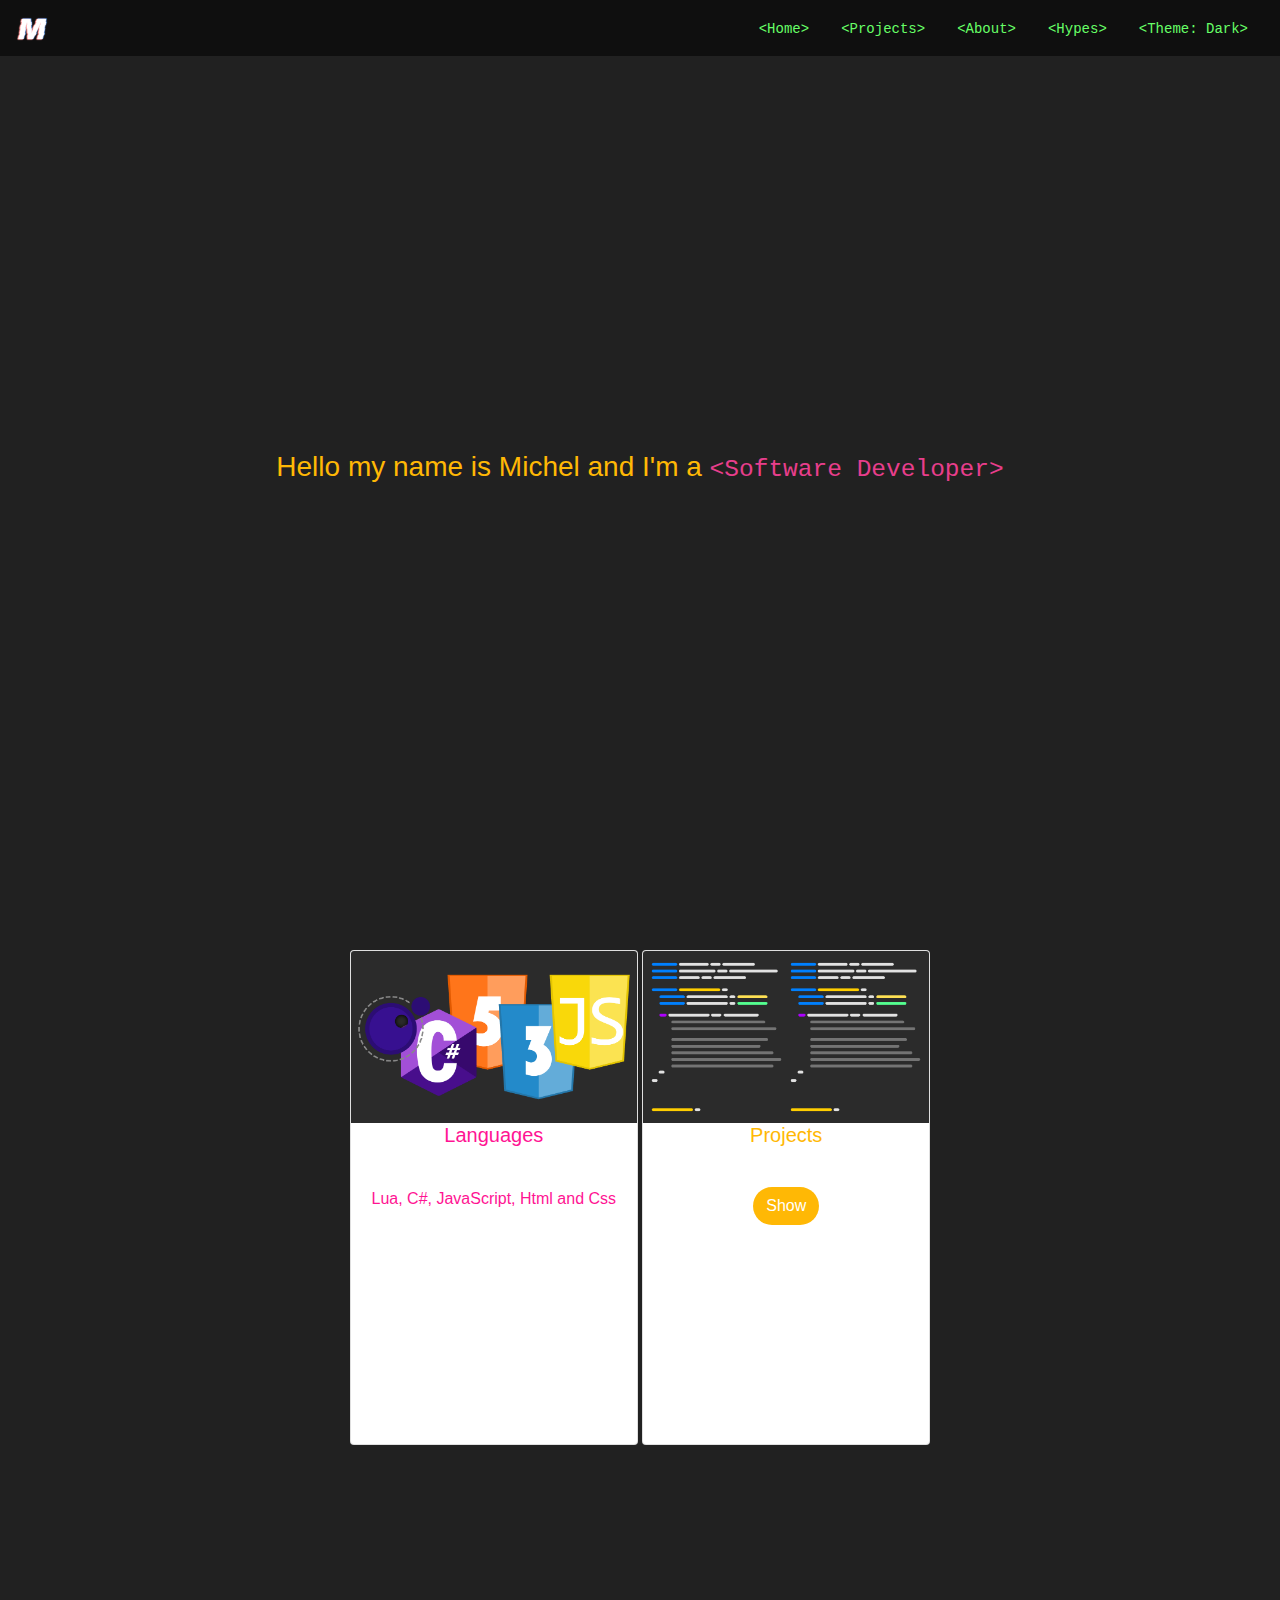
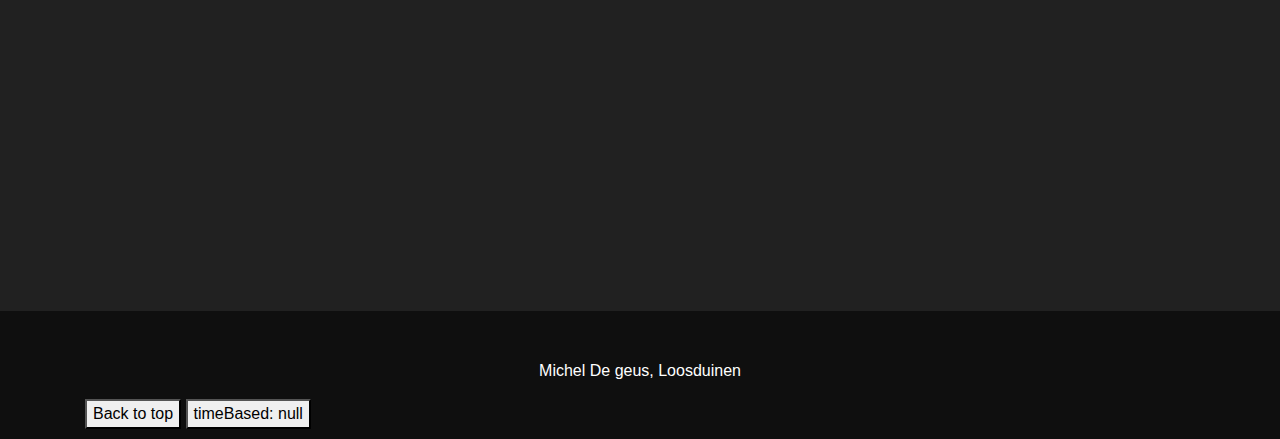
<file: index.html>
<!doctype html>
<html lang="en" style="height: 100%; scroll-behavior: smooth;" class="AllwaysShow">

<head>
    <!-- Required meta tags -->
    <meta charset="utf-8">
    <meta name="viewport" content="width=device-width, initial-scale=1, shrink-to-fit=no">

    <!-- Bootstrap CSS -->
    <link rel="stylesheet" href="https://stackpath.bootstrapcdn.com/bootstrap/4.3.1/css/bootstrap.min.css"
        integrity="sha384-ggOyR0iXCbMQv3Xipma34MD+dH/1fQ784/j6cY/iJTQUOhcWr7x9JvoRxT2MZw1T" crossorigin="anonymous">
    <link rel="stylesheet" href="css/main.css">
    <link rel="stylesheet" href="css/theme.css">
    <link rel="stylesheet" href="css/home.css">
    <title>Mdegeus</title>
</head>

<body style="height: 100%;">

    <nav class="navbar navbar-default fixed-top">
        <ul class="nav">
            <li class="nav-item">
                <a class="HomeButton" href="index.html"><img src="images/Site_Icon.svg" style="height: 100%;"></a>
            </li>
        </ul>
        <ul class="nav">
            <li class="nav-item text-right">
                <a class="nav-link" href="index.html"><code>&ltHome&gt</code></a>
            </li>
            <li class="nav-item text-right">
                <a class="nav-link" href="projects.html"><code>&ltProjects&gt</code></a>
            </li>
            <li class="nav-item text-right">
                <a class="nav-link" href="about.html"><code>&ltAbout&gt</code></a>
            </li>
            <li class="nav-item text-right">
                <a class="nav-link" href="/hypes"><code>&ltHypes&gt</code></a>
            </li>
            <li class="nav-item text-right">
                <a class="nav-link" href="#"><code class="theme-switcher">&ltTheme: Dark&gt</code></a>
            </li>
        </ul>
    </nav>

    <section style="margin: 50vh 5em 50vh 5em;">
        <h3 class="text-center color1">Hello my name is Michel and I'm a <code>&ltSoftware Developer&gt</code></h3>
    </section>
    <section class="text-center" style="margin: 50vh 0 50vh 0;">
        <div class="card d-inline-flex" style="width: 18rem; height: 55vh; margin: 1em 0em;">
            <img class="card-img-top" src="images/Laguages_CardImage.png" style="width: 100%;">
            <div class="card-title">
                <h5 class="color2">Languages</h5>
            </div>
            <div class="card-body">
                <p class="text-center color2">Lua, C#, JavaScript, Html and Css</p>
            </div>
        </div>
        <div class="card d-inline-flex" style="width: 18rem; height: 55vh; margin: 1em 0em;">
            <img class="card-img-top" src="images/Projects_CardImage.png" style="width: 100%;">
            <div class="card-title">
                <h5 class="color1">Projects</h5>
            </div>
            <div class="card-body">
                <button class="btn project-btn" style="border-radius: 22px; color: white;">Show</button>
            </div>
        </div>
    </section>

    <footer class="footer">
        <div class="container" style="height: 8em;">
            <p class="text-center" style="color: white; padding-top: 3em;">Michel De geus, Loosduinen</p>
            <button class="button btn-back-top text-center" style="color: black;">Back to top</button>
            <button class="button btn-timeBased text-center" style="color: black;">timeBased: false</button>
        </div>
    </footer>

    <script src="https://code.jquery.com/jquery-3.3.1.slim.min.js"
        integrity="sha384-q8i/X+965DzO0rT7abK41JStQIAqVgRVzpbzo5smXKp4YfRvH+8abtTE1Pi6jizo"
        crossorigin="anonymous"></script>
    <script src="https://cdnjs.cloudflare.com/ajax/libs/popper.js/1.14.7/umd/popper.min.js"
        integrity="sha384-UO2eT0CpHqdSJQ6hJty5KVphtPhzWj9WO1clHTMGa3JDZwrnQq4sF86dIHNDz0W1"
        crossorigin="anonymous"></script>
    <script src="https://stackpath.bootstrapcdn.com/bootstrap/4.3.1/js/bootstrap.min.js"
        integrity="sha384-JjSmVgyd0p3pXB1rRibZUAYoIIy6OrQ6VrjIEaFf/nJGzIxFDsf4x0xIM+B07jRM"
        crossorigin="anonymous"></script>
    <script src="js/main.js" type="module"></script>
    <script src="js/home.js"></script>
</body>

</html>
</file>
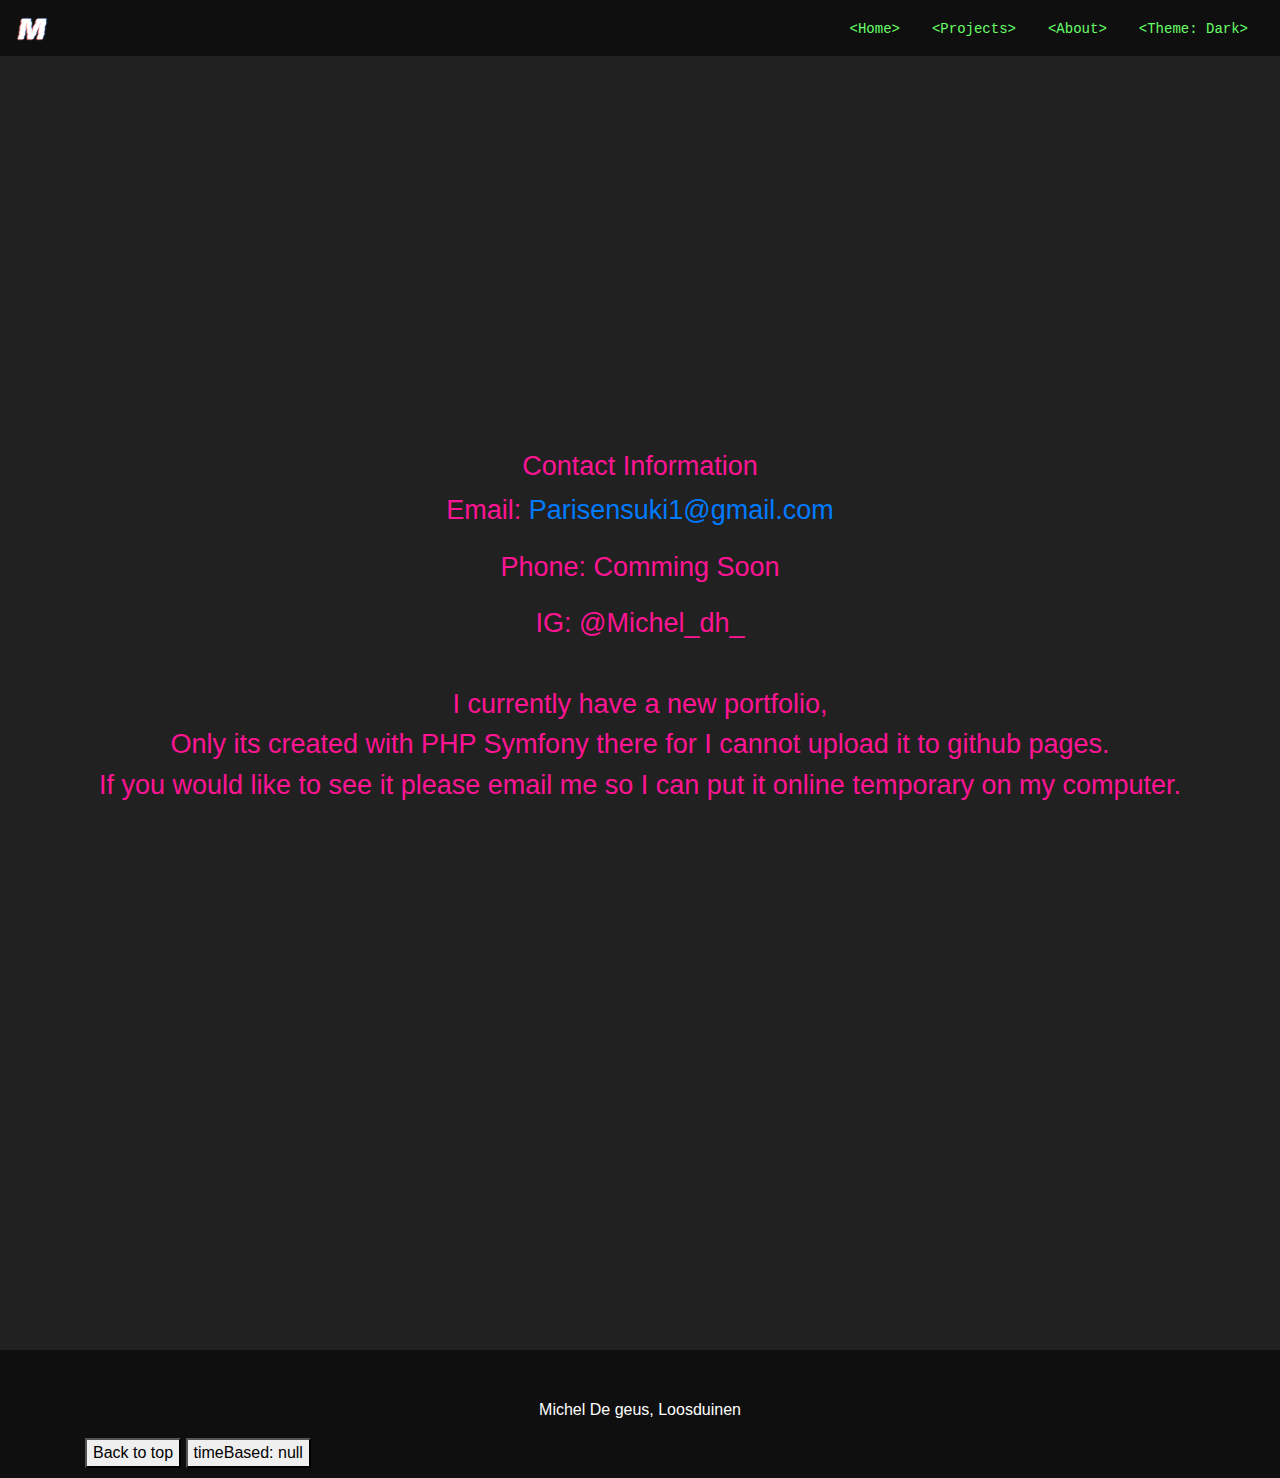
<file: about.html>
<!doctype html>
<html lang="en" style="height: 100%; scroll-behavior: smooth;">

<head>
    <!-- Required meta tags -->
    <meta charset="utf-8">
    <meta name="viewport" content="width=device-width, initial-scale=1, shrink-to-fit=no">

    <!-- Bootstrap CSS -->
    <link rel="stylesheet" href="https://stackpath.bootstrapcdn.com/bootstrap/4.3.1/css/bootstrap.min.css"
        integrity="sha384-ggOyR0iXCbMQv3Xipma34MD+dH/1fQ784/j6cY/iJTQUOhcWr7x9JvoRxT2MZw1T" crossorigin="anonymous">
    <link rel="stylesheet" href="css/main.css">
    <link rel="stylesheet" href="css/about.css">
    <link rel="stylesheet" href="css/theme.css">

    <title>Mdegeus</title>
</head>

<body>

    <nav class="navbar navbar-default fixed-top">
        <ul class="nav">
            <li class="nav-item">
                <a class="HomeButton" href="index.html"><img src="images/Site_Icon.svg" style="height: 100%;"></a>
            </li>
        </ul>
        <ul class="nav">
            <li class="nav-item text-right">
                <a class="nav-link" href="index.html"><code>&ltHome&gt</code></a>
            </li>
            <li class="nav-item text-right">
                <a class="nav-link" href="projects.html"><code>&ltProjects&gt</code></a>
            </li>
            <li class="nav-item text-right">
                <a class="nav-link" href="about.html"><code>&ltAbout&gt</code></a>
            </li>
            <li class="nav-item text-right">
                <a class="nav-link" href="#"><code class="theme-switcher">&ltTheme: Dark&gt</code></a>
            </li>
        </ul>
    </nav>

    <section class="ContactSection">
        <div class="center-div-contacts">
            <h3>Contact Information</h3>
            <p>Email: <a href="mailto:parisensuki1@gmail.com">Parisensuki1@gmail.com</a></p>
            <p>Phone: Comming Soon</p>
            <p>IG: @Michel_dh_</p>
            <br>
            <p> 
                I currently have a new portfolio, <br>
                Only its created with PHP Symfony there for I cannot upload it to github pages. <br>
                If you would like to see it please email me so I can put it online temporary on my computer.
            </p>
        </div>
    </section>

    <footer class="footer">
        <div class="container" style="height: 8em;">
            <p class="text-center" style="padding-top: 3em;">Michel De geus, Loosduinen</p>
            <button class="button btn-back-top text-center">Back to top</button>
            <button class="button btn-timeBased text-center" style="color: black;">timeBased: false</button>
        </div>
    </footer>

    <script src="https://code.jquery.com/jquery-3.3.1.slim.min.js"
        integrity="sha384-q8i/X+965DzO0rT7abK41JStQIAqVgRVzpbzo5smXKp4YfRvH+8abtTE1Pi6jizo"
        crossorigin="anonymous"></script>
    <script src="https://cdnjs.cloudflare.com/ajax/libs/popper.js/1.14.7/umd/popper.min.js"
        integrity="sha384-UO2eT0CpHqdSJQ6hJty5KVphtPhzWj9WO1clHTMGa3JDZwrnQq4sF86dIHNDz0W1"
        crossorigin="anonymous"></script>
    <script src="https://stackpath.bootstrapcdn.com/bootstrap/4.3.1/js/bootstrap.min.js"
        integrity="sha384-JjSmVgyd0p3pXB1rRibZUAYoIIy6OrQ6VrjIEaFf/nJGzIxFDsf4x0xIM+B07jRM"
        crossorigin="anonymous"></script>
    <script src="js/main.js" type="module"></script>
</body>

</html>
</file>
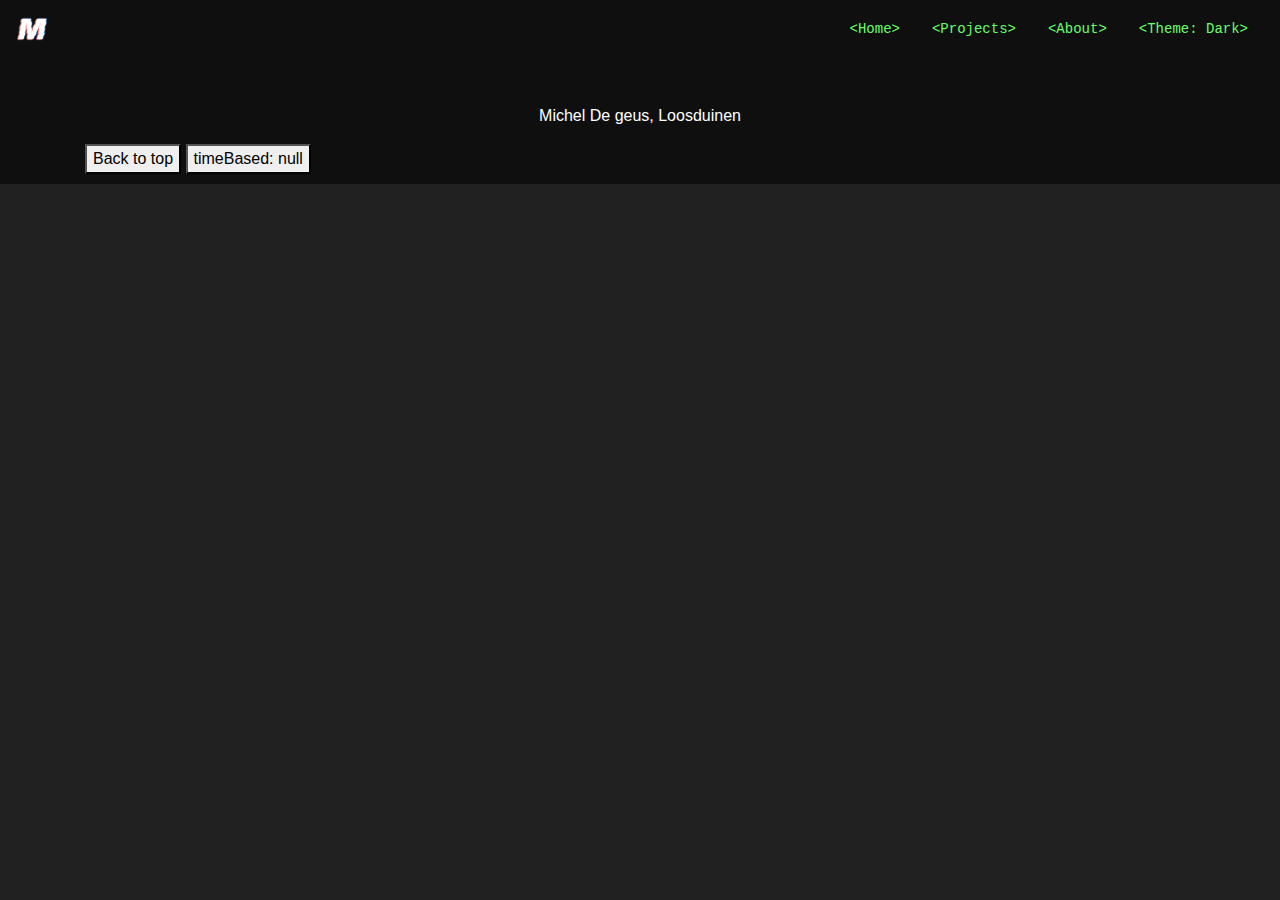
<file: professionProfile.html>
<!doctype html>
<html lang="en" style="height: 100%; scroll-behavior: smooth;" class="AllwaysShow">

<head>
    <!-- Required meta tags -->
    <meta charset="utf-8">
    <meta name="viewport" content="width=device-width, initial-scale=1, shrink-to-fit=no">

    <!-- Bootstrap CSS -->
    <link rel="stylesheet" href="https://stackpath.bootstrapcdn.com/bootstrap/4.3.1/css/bootstrap.min.css" integrity="sha384-ggOyR0iXCbMQv3Xipma34MD+dH/1fQ784/j6cY/iJTQUOhcWr7x9JvoRxT2MZw1T" crossorigin="anonymous">
    <link rel="stylesheet" href="css/main.css">
    <link rel="stylesheet" href="css/theme.css">
    <link rel="stylesheet" href="css/professionProfile.css">
    <title>Mdegeus</title>
</head>

<body style="height: 100%;">

    <nav class="navbar navbar-default fixed-top">
        <ul class="nav">
            <li class="nav-item">
                <a class="HomeButton" href="index.html"><img src="images/Site_Icon.svg" style="height: 100%;"></a>
            </li>
        </ul>
        <ul class="nav">
            <li class="nav-item text-right">
                <a class="nav-link" href="index.html"><code>&ltHome&gt</code></a>
            </li>
            <li class="nav-item text-right">
                <a class="nav-link" href="projects.html"><code>&ltProjects&gt</code></a>
            </li>
            <li class="nav-item text-right">
                <a class="nav-link" href="about.html"><code>&ltAbout&gt</code></a>
            </li>
            <li class="nav-item text-right">
                <a class="nav-link" href="#"><code class="theme-switcher">&ltTheme: Dark&gt</code></a>
            </li>
        </ul>
    </nav>

    <section class="comingSoon">
        <h1 class="color1">Comming Soon.....</h1>
    </section>

    <footer class="footer">
        <div class="container" style="height: 8em;">
            <p class="text-center" style="color: white; padding-top: 3em;">Michel De geus, Loosduinen</p>
            <button class="button btn-back-top text-center" style="color: black;">Back to top</button>
            <button class="button btn-timeBased text-center" style="color: black;">timeBased: false</button>
        </div>
    </footer>

    <script src="https://code.jquery.com/jquery-3.3.1.slim.min.js" integrity="sha384-q8i/X+965DzO0rT7abK41JStQIAqVgRVzpbzo5smXKp4YfRvH+8abtTE1Pi6jizo" crossorigin="anonymous"></script>
    <script src="https://cdnjs.cloudflare.com/ajax/libs/popper.js/1.14.7/umd/popper.min.js" integrity="sha384-UO2eT0CpHqdSJQ6hJty5KVphtPhzWj9WO1clHTMGa3JDZwrnQq4sF86dIHNDz0W1" crossorigin="anonymous"></script>
    <script src="https://stackpath.bootstrapcdn.com/bootstrap/4.3.1/js/bootstrap.min.js" integrity="sha384-JjSmVgyd0p3pXB1rRibZUAYoIIy6OrQ6VrjIEaFf/nJGzIxFDsf4x0xIM+B07jRM" crossorigin="anonymous"></script>
    <script src="js/main.js" type="module"></script>
</body>

</html>
</file>
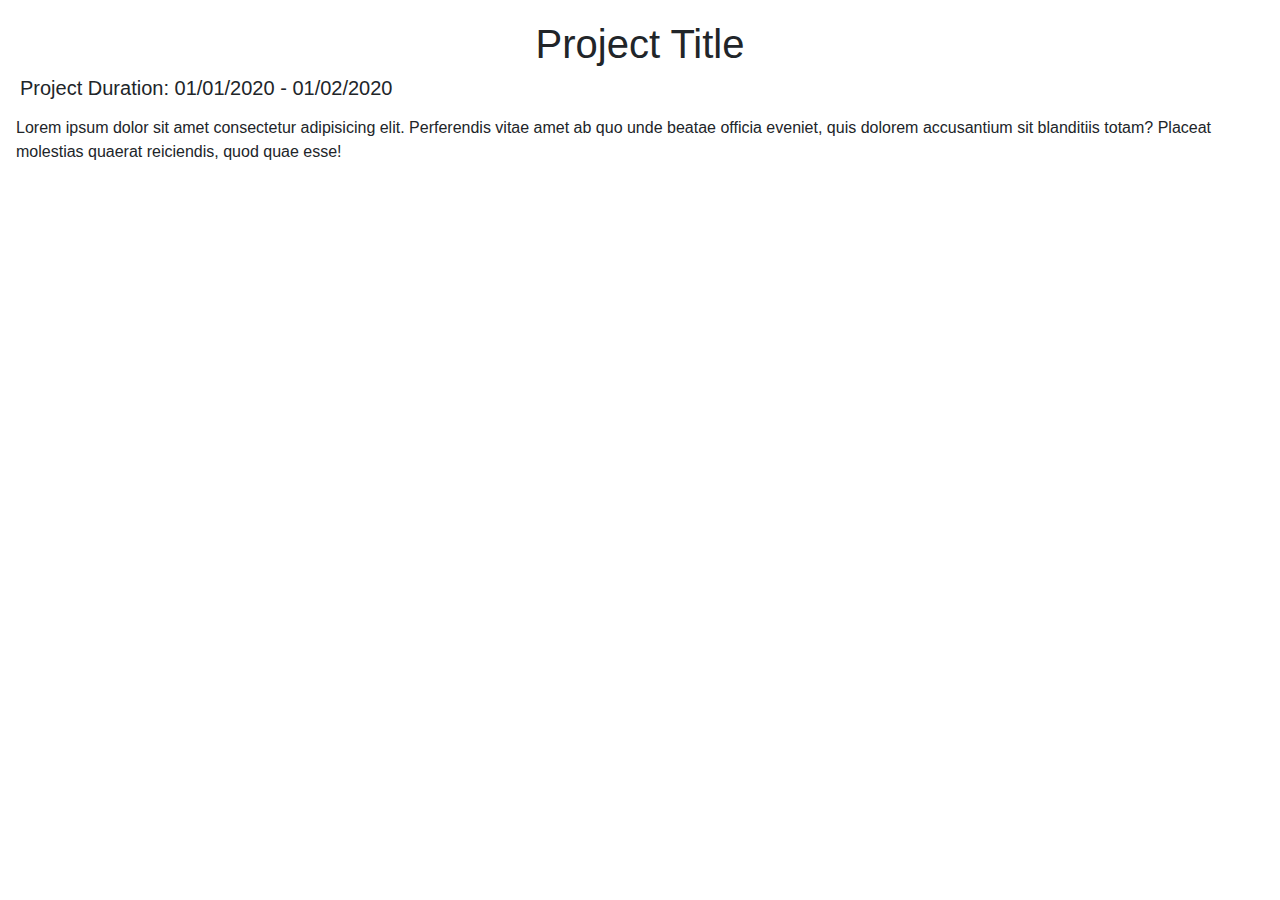
<file: projectPage.html>
<!doctype html>
<html lang="en">
  <head>
    <!-- Required meta tags -->
    <meta charset="utf-8">
    <meta name="viewport" content="width=device-width, initial-scale=1, shrink-to-fit=no">

    <!-- Bootstrap CSS -->
    <link rel="stylesheet" href="https://stackpath.bootstrapcdn.com/bootstrap/4.3.1/css/bootstrap.min.css" integrity="sha384-ggOyR0iXCbMQv3Xipma34MD+dH/1fQ784/j6cY/iJTQUOhcWr7x9JvoRxT2MZw1T" crossorigin="anonymous">

    <title>Hello, world!</title>
  </head>
  <body>
    <h1 id="projectTitle" class="text-center" style="margin-top: 0.5em;">Project Title</h1>
    <h5 id="projectDuration" class="text-left" style="margin-left: 1em;">Project Duration: 01/01/2020 - 01/02/2020</h5>
    <p id="projectText_1" class="text-left" style="margin: 1em 1em;">Lorem ipsum dolor sit amet consectetur adipisicing elit. Perferendis vitae amet ab quo unde beatae officia eveniet, quis dolorem accusantium sit blanditiis totam? Placeat molestias quaerat reiciendis, quod quae esse!</p>
    <!-- Optional JavaScript -->
    <!-- jQuery first, then Popper.js, then Bootstrap JS -->
    <script src="https://code.jquery.com/jquery-3.3.1.slim.min.js" integrity="sha384-q8i/X+965DzO0rT7abK41JStQIAqVgRVzpbzo5smXKp4YfRvH+8abtTE1Pi6jizo" crossorigin="anonymous"></script>
    <script src="https://cdnjs.cloudflare.com/ajax/libs/popper.js/1.14.7/umd/popper.min.js" integrity="sha384-UO2eT0CpHqdSJQ6hJty5KVphtPhzWj9WO1clHTMGa3JDZwrnQq4sF86dIHNDz0W1" crossorigin="anonymous"></script>
    <script src="https://stackpath.bootstrapcdn.com/bootstrap/4.3.1/js/bootstrap.min.js" integrity="sha384-JjSmVgyd0p3pXB1rRibZUAYoIIy6OrQ6VrjIEaFf/nJGzIxFDsf4x0xIM+B07jRM" crossorigin="anonymous"></script>
  </body>
</html>
</file>
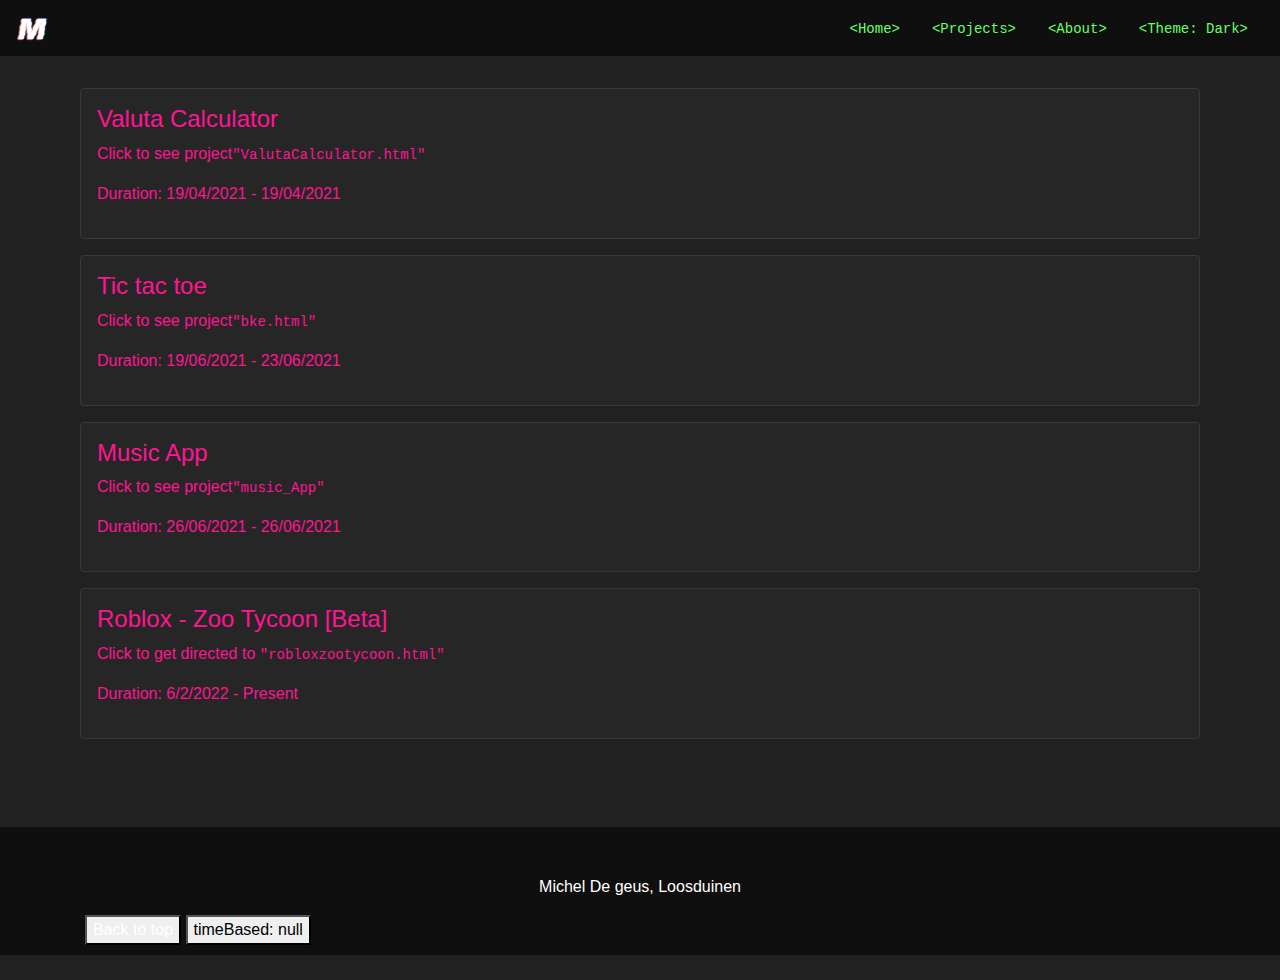
<file: projects.html>
<!doctype html>
<html lang="en" style="height: 100%; scroll-behavior: smooth;">

<head>
    <!-- Required meta tags -->
    <meta charset="utf-8">
    <meta name="viewport" content="width=device-width, initial-scale=1, shrink-to-fit=no">

    <!-- Bootstrap CSS -->
    <link rel="stylesheet" href="https://stackpath.bootstrapcdn.com/bootstrap/4.3.1/css/bootstrap.min.css"
        integrity="sha384-ggOyR0iXCbMQv3Xipma34MD+dH/1fQ784/j6cY/iJTQUOhcWr7x9JvoRxT2MZw1T" crossorigin="anonymous">
    <link rel="stylesheet" href="css/pojects.css">
    <link rel="stylesheet" href="css/main.css">
    <link rel="stylesheet" href="css/theme.css">

    <title>Project Page</title>
</head>

<body style="height: 100%;">

    <nav class="navbar navbar-default fixed-top">
        <ul class="nav">
            <li class="nav-item">
                <a class="HomeButton" href="index.html"><img src="images/Site_Icon.svg" style="height: 100%;"></a>
            </li>
        </ul>
        <ul class="nav">
            <li class="nav-item text-right">
                <a class="nav-link" href="index.html"><code>&ltHome&gt</code></a>
            </li>
            <li class="nav-item text-right">
                <a class="nav-link" href="projects.html"><code>&ltProjects&gt</code></a>
            </li>
            <li class="nav-item text-right">
                <a class="nav-link" href="about.html"><code>&ltAbout&gt</code></a>
            </li>
            <li class="nav-item text-right">
                <a class="nav-link" href="#"><code class="theme-switcher">&ltTheme: Dark&gt</code></a>
            </li>
        </ul>
    </nav>

    <div style="margin: 5em;">
        <Button type="button" class="btn border-dark button btn-project"
            id="https://mdegeus.github.io/new/projectHtmls/ValutaCalculator.html"
            style="padding: 1em; margin: .5em 0em; width: 100%;">
            <h4 class="text-left">Valuta Calculator</h4>
            <p class="text-left">Click to see project<code>"ValutaCalculator.html"</code></p>
            <p class="text-left">Duration: 19/04/2021 - 19/04/2021</p>
        </Button>
        <Button type="button" class="btn border-dark button btn-project"
            id="https://mdegeus.github.io/new/projectHtmls/bke.html"
            style="padding: 1em; margin: .5em 0em; width: 100%;">
            <h4 class="text-left">Tic tac toe</h4>
            <p class="text-left">Click to see project<code>"bke.html"</code></p>
            <p class="text-left">Duration: 19/06/2021 - 23/06/2021</p>
        </Button>
        <Button type="button" class="btn border-dark button btn-project"
            id="https://mdegeus.github.io/new/projectHtmls/musicApp.html"
            style="padding: 1em; margin: .5em 0em; width: 100%;">
            <h4 class="text-left">Music App</h4>
            <p class="text-left">Click to see project<code>"music_App"</code></p>
            <p class="text-left">Duration: 26/06/2021 - 26/06/2021</p>
        </Button>
        <Button type="button" class="btn border-dark button btn-project"
            id="https://mdegeus.github.io/new/projectHtmls/robloxzootycoon.html"
            style="padding: 1em; margin: .5em 0em; width: 100%;">
            <h4 class="text-left">Roblox - Zoo Tycoon [Beta]</h4>
            <p class="text-left">Click to get directed to <code>"robloxzootycoon.html"</code></p>
            <p class="text-left">Duration: 6/2/2022 - Present</p>
        </Button>
    </div>

    <footer class="footer">
        <div class="container" style="height: 8em;">
            <p class="text-center" style="color: white; padding-top: 3em;">Michel De geus, Loosduinen</p>
            <button class="button btn-back-top text-center" style="color: white;">Back to top</button>
            <button class="button btn-timeBased text-center" style="color: black;">timeBased: false</button>
        </div>
    </footer>

    <script src="https://code.jquery.com/jquery-3.3.1.slim.min.js"
        integrity="sha384-q8i/X+965DzO0rT7abK41JStQIAqVgRVzpbzo5smXKp4YfRvH+8abtTE1Pi6jizo"
        crossorigin="anonymous"></script>
    <script src="https://cdnjs.cloudflare.com/ajax/libs/popper.js/1.14.7/umd/popper.min.js"
        integrity="sha384-UO2eT0CpHqdSJQ6hJty5KVphtPhzWj9WO1clHTMGa3JDZwrnQq4sF86dIHNDz0W1"
        crossorigin="anonymous"></script>
    <script src="https://stackpath.bootstrapcdn.com/bootstrap/4.3.1/js/bootstrap.min.js"
        integrity="sha384-JjSmVgyd0p3pXB1rRibZUAYoIIy6OrQ6VrjIEaFf/nJGzIxFDsf4x0xIM+B07jRM"
        crossorigin="anonymous"></script>
    <script src="js/main.js" type="module"></script>
    <script src="js/projectPage.js"></script>
</body>

</html>
</file>
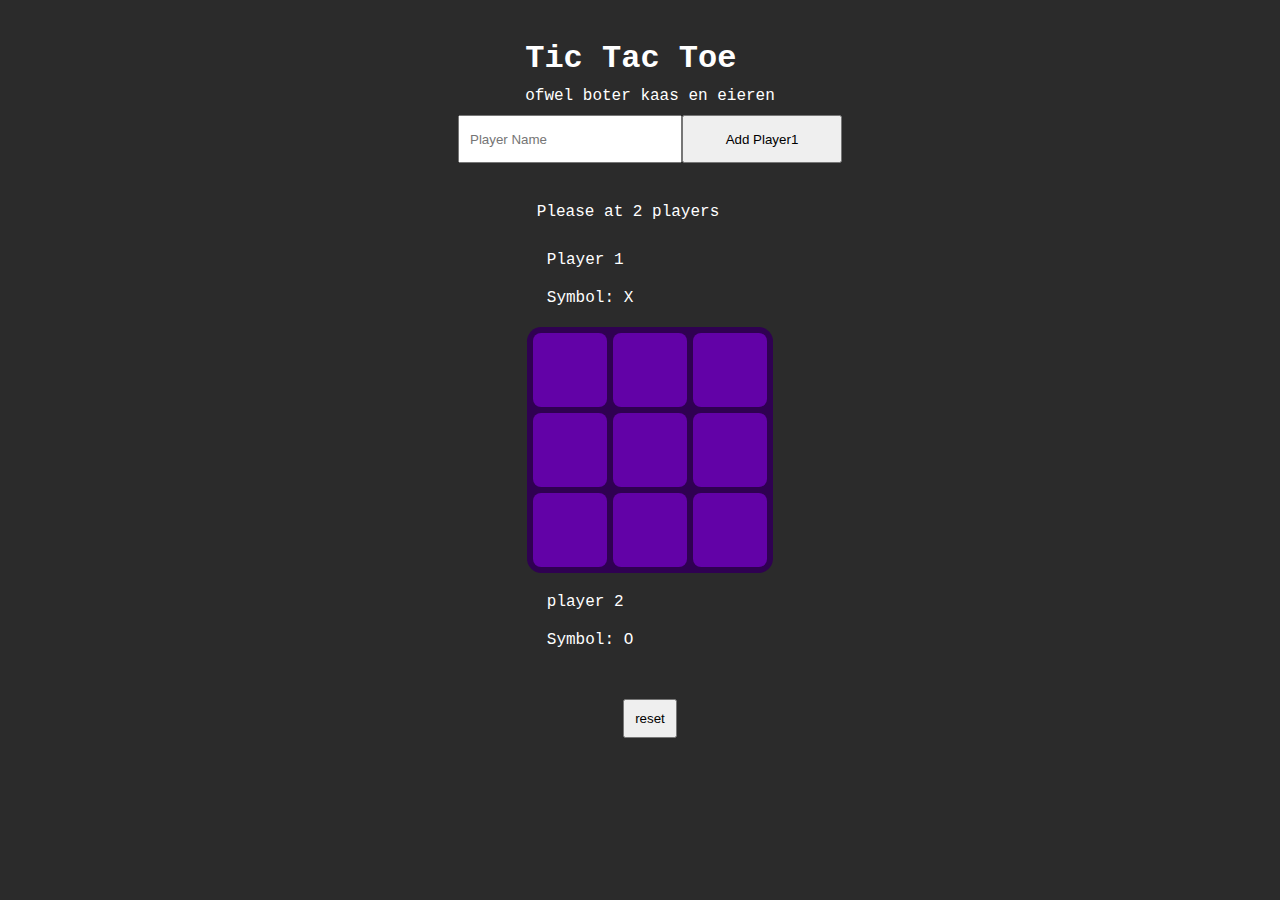
<file: projectHtmls/bke.html>
<!DOCTYPE html>
<html lang="en">

<head>
  <meta charset="UTF-8">
  <meta http-equiv="X-UA-Compatible" content="IE=edge">
  <meta name="viewport" content="width=device-width, initial-scale=1.0">
  <title>Tic Tac Toe</title>
  <link rel="stylesheet" href="../css/bke.css">
</head>

<body>
  <header>
    <h1>Tic Tac Toe</h1>
    <span>ofwel boter kaas en eieren</span>
  </header>
  <grid class="addplayersFrame">
    <input class="playerName" type="text" value="" placeholder="Player Name">
    <button class="addPlayer" type="button">Add Player1</button>
  </grid>
  <h2 class="winnerLabel"></h2>
  <main>
    <p class="playerTurnLabel">Please at 2 players</p>
    <div>
      <p class="plr1Label">Player 1</p>
      <p>Symbol: X</p>
    </div>
    <!-- 
          Make a board (class .board) with fields (class .field)
          Do not forget to add styling (grid layout)
        -->
    <grid class="board">
      <div class="field">

      </div>
      <div class="field">

      </div>
      <div class="field">

      </div>
      <div class="field">

      </div>
      <div class="field">

      </div>
      <div class="field">

      </div>
      <div class="field">

      </div>
      <div class="field">

      </div>
      <div class="field">

      </div>

    </grid>
    <div>
      <p class="plr2Label">player 2</p>
      <p>Symbol: O</p>
    </div>
  </main>
  <div></div>
  <button class="reset-btn">reset</button>
  <script type="module" src="../js/bke.js"></script>
</body>

</html>
</file>
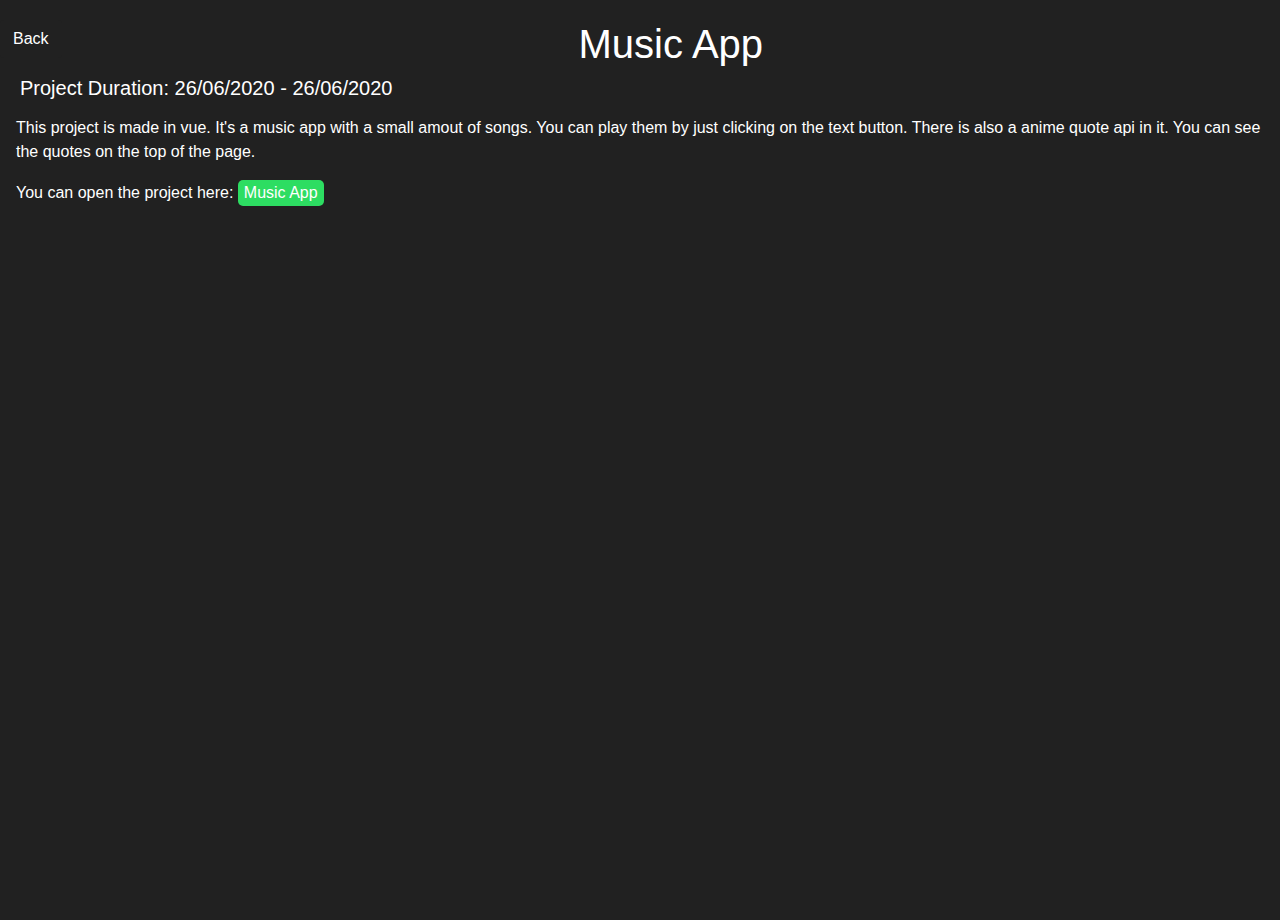
<file: projectHtmls/musicApp.html>
<!doctype html>
<html lang="en" style="height: 100%; scroll-behavior: smooth;">

<head>
  <!-- Required meta tags -->
  <meta charset="utf-8">
  <meta name="viewport" content="width=device-width, initial-scale=1, shrink-to-fit=no">

  <!-- Bootstrap CSS -->
  <link rel="stylesheet" href="https://stackpath.bootstrapcdn.com/bootstrap/4.3.1/css/bootstrap.min.css"
    integrity="sha384-ggOyR0iXCbMQv3Xipma34MD+dH/1fQ784/j6cY/iJTQUOhcWr7x9JvoRxT2MZw1T" crossorigin="anonymous">
  <link rel="stylesheet" href="../css/home.css">
  <link rel="stylesheet" href="../css/theme.css">
  <link rel="stylesheet" href="../css/projectPageMain.css">

  <title>Music App</title>
</head>

<body style="background-color: #212121; height: 100%;">

  <div>
    <button type="button" class="btn float-left closePage"
      style=" color: white; background-color: #212121;">Back</button>
    <h1 id="projectTitle" class="text-center" style="margin-top: 0.5em; color: white;">Music App</h1>
  </div>
  <h5 id="projectDuration" class="text-left" style="margin-left: 1em; color: white;">Project Duration: 26/06/2020 -
    26/06/2020</h5>
  <p id="projectText_1" class="text-left" style="margin: 1em 1em; color: white;">This project is made in vue. It's a
    music app with a small amout of songs. You can play them by just clicking on the text button.
    There is also a anime quote api in it. You can see the quotes on the top of the page.</p>
  <p class="text-left" style="margin: 1em 1em; color: white;">You can open the project here: <button
      class="projectButton" id="https://mdegeus.github.io/music_App/">Music App</button></p>


  <script src="https://code.jquery.com/jquery-3.3.1.slim.min.js"
    integrity="sha384-q8i/X+965DzO0rT7abK41JStQIAqVgRVzpbzo5smXKp4YfRvH+8abtTE1Pi6jizo"
    crossorigin="anonymous"></script>
  <script src="https://cdnjs.cloudflare.com/ajax/libs/popper.js/1.14.7/umd/popper.min.js"
    integrity="sha384-UO2eT0CpHqdSJQ6hJty5KVphtPhzWj9WO1clHTMGa3JDZwrnQq4sF86dIHNDz0W1"
    crossorigin="anonymous"></script>
  <script src="https://stackpath.bootstrapcdn.com/bootstrap/4.3.1/js/bootstrap.min.js"
    integrity="sha384-JjSmVgyd0p3pXB1rRibZUAYoIIy6OrQ6VrjIEaFf/nJGzIxFDsf4x0xIM+B07jRM"
    crossorigin="anonymous"></script>
  <script src="../js/projectPageMain.js"></script>
</body>

</html>
</file>
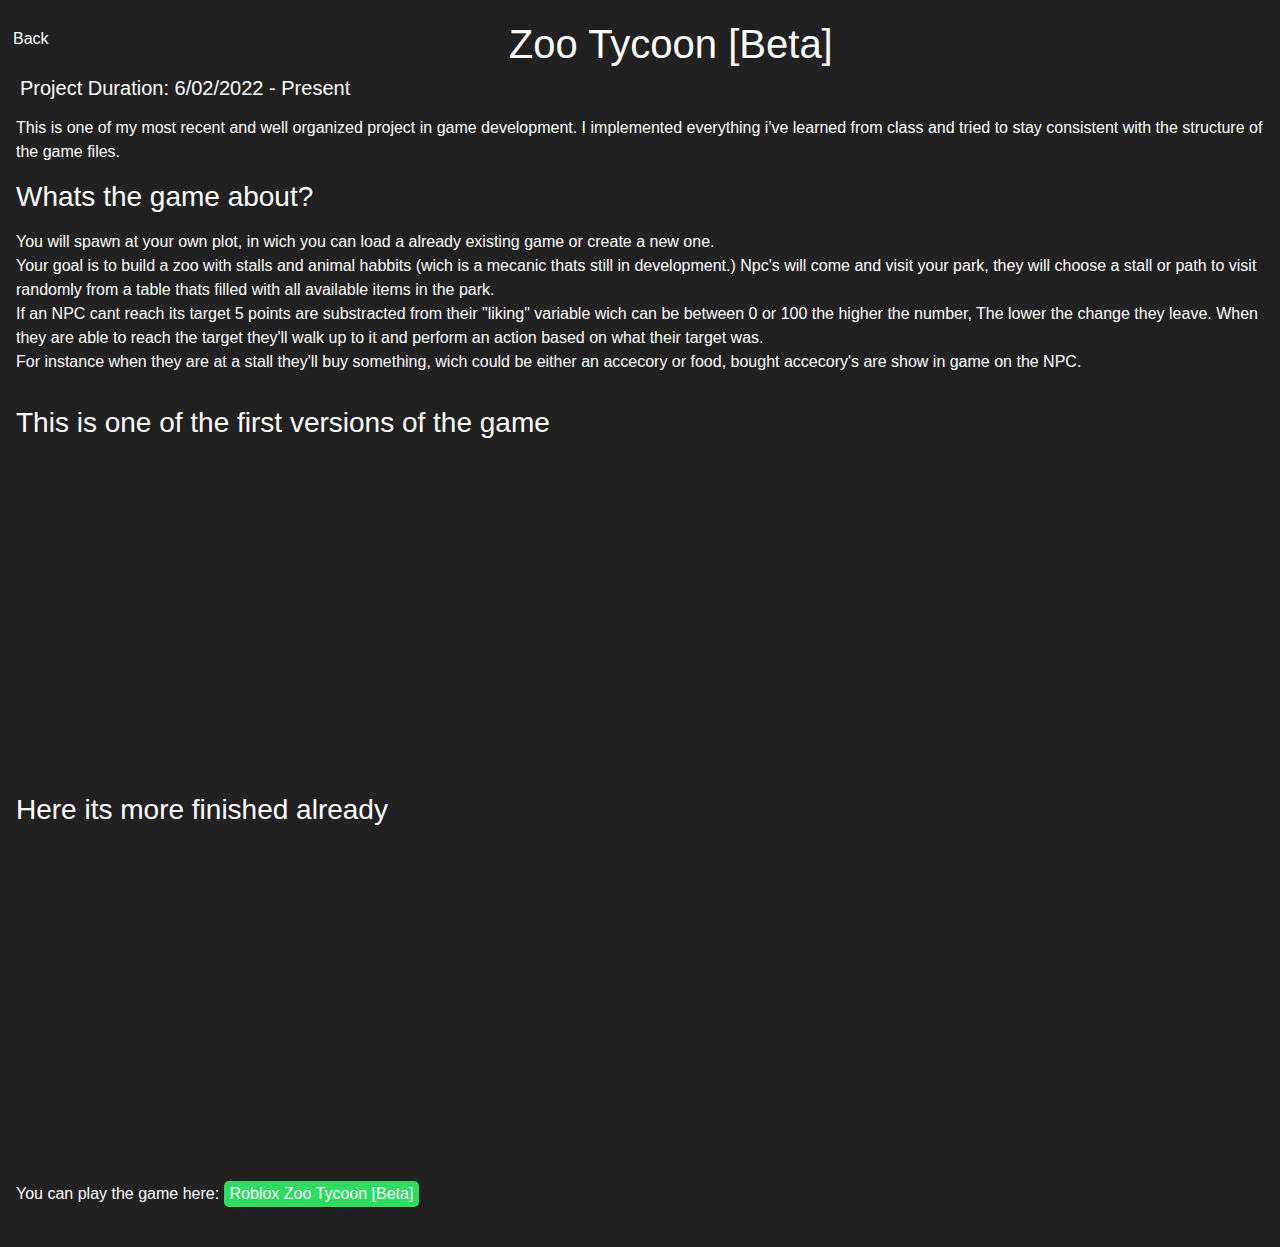
<file: projectHtmls/robloxzootycoon.html>
<!doctype html>
<html lang="en" style="height: 100%; scroll-behavior: smooth;">

<head>
  <!-- Required meta tags -->
  <meta charset="utf-8">
  <meta name="viewport" content="width=device-width, initial-scale=1, shrink-to-fit=no">

  <!-- Bootstrap CSS -->
  <link rel="stylesheet" href="https://stackpath.bootstrapcdn.com/bootstrap/4.3.1/css/bootstrap.min.css"
    integrity="sha384-ggOyR0iXCbMQv3Xipma34MD+dH/1fQ784/j6cY/iJTQUOhcWr7x9JvoRxT2MZw1T" crossorigin="anonymous">
  <link rel="stylesheet" href="../css/home.css">
  <link rel="stylesheet" href="../css/theme.css">
  <link rel="stylesheet" href="../css/projectPageMain.css">

  <title>Music App</title>
</head>

<body style="background-color: #212121; height: 100%;">

  <div>
    <button type="button" class="btn float-left closePage"
      style=" color: white; background-color: #212121;">Back</button>
    <h1 id="projectTitle" class="text-center" style="margin-top: 0.5em; color: white;">Zoo Tycoon [Beta]</h1>
  </div>
  <h5 id="projectDuration" class="text-left" style="margin-left: 1em; color: white;">Project Duration: 6/02/2022 -
    Present</h5>
  <p id="projectText_1" class="text-left" style="margin: 1em 1em; color: white;">
    This is one of my most recent and well organized project in game development.
    I implemented everything i've learned from class and tried to stay consistent with the structure of the game files.
  </p>
  <h3 class="white-text">Whats the game about?</h3>
  <p id="projectText_1" class="text-left" style="margin: 1em 1em; color: white;">
    You will spawn at your own plot, in wich you can load a already existing game or create a new one.
    <br>
    Your goal is to build a zoo with stalls and animal habbits (wich is a mecanic thats still in development.)
    Npc's will come and visit your park, they will choose a stall or path to visit randomly from a table thats filled with all available items in the park.
    <br>
    If an NPC cant reach its target 5 points are substracted from their "liking" variable wich can be between 0 or 100 the higher the number, The lower the change they leave.
    When they are able to reach the target they'll walk up to it and perform an action based on what their target was.
    <br>
    For instance when they are at a stall they'll buy something, wich could be either an accecory or food, bought accecory's are show in game on the NPC.
  </p>
 <div class="video-x2-container">
  <div>
    <h3 class="white-text">This is one of the first versions of the game</h3>
  <iframe width="560" height="315" src="https://www.youtube.com/embed/tdH-puB-P8U" title="YouTube video player" frameborder="0" allow="accelerometer; autoplay; clipboard-write; encrypted-media; gyroscope; picture-in-picture" allowfullscreen></iframe>
  </div>
  <div>
    <h3 class="white-text">Here its more finished already</h3>
  <iframe width="560" height="315" src="https://www.youtube.com/embed/XqIUywOHOr8" title="YouTube video player" frameborder="0" allow="accelerometer; autoplay; clipboard-write; encrypted-media; gyroscope; picture-in-picture" allowfullscreen></iframe>
  </div>
 </div>
  <p class="text-left" style="margin: 1em 1em; color: white;">You can play the game here: 
    <button class="projectButton" id="https://www.roblox.com/games/8750388861/Zoo-Tycoon">
      Roblox Zoo Tycoon [Beta]
    </button>
  </p>

  <br>


  <script src="https://code.jquery.com/jquery-3.3.1.slim.min.js"
    integrity="sha384-q8i/X+965DzO0rT7abK41JStQIAqVgRVzpbzo5smXKp4YfRvH+8abtTE1Pi6jizo"
    crossorigin="anonymous"></script>
  <script src="https://cdnjs.cloudflare.com/ajax/libs/popper.js/1.14.7/umd/popper.min.js"
    integrity="sha384-UO2eT0CpHqdSJQ6hJty5KVphtPhzWj9WO1clHTMGa3JDZwrnQq4sF86dIHNDz0W1"
    crossorigin="anonymous"></script>
  <script src="https://stackpath.bootstrapcdn.com/bootstrap/4.3.1/js/bootstrap.min.js"
    integrity="sha384-JjSmVgyd0p3pXB1rRibZUAYoIIy6OrQ6VrjIEaFf/nJGzIxFDsf4x0xIM+B07jRM"
    crossorigin="anonymous"></script>
  <script src="../js/projectPageMain.js"></script>
</body>

</html>
</file>
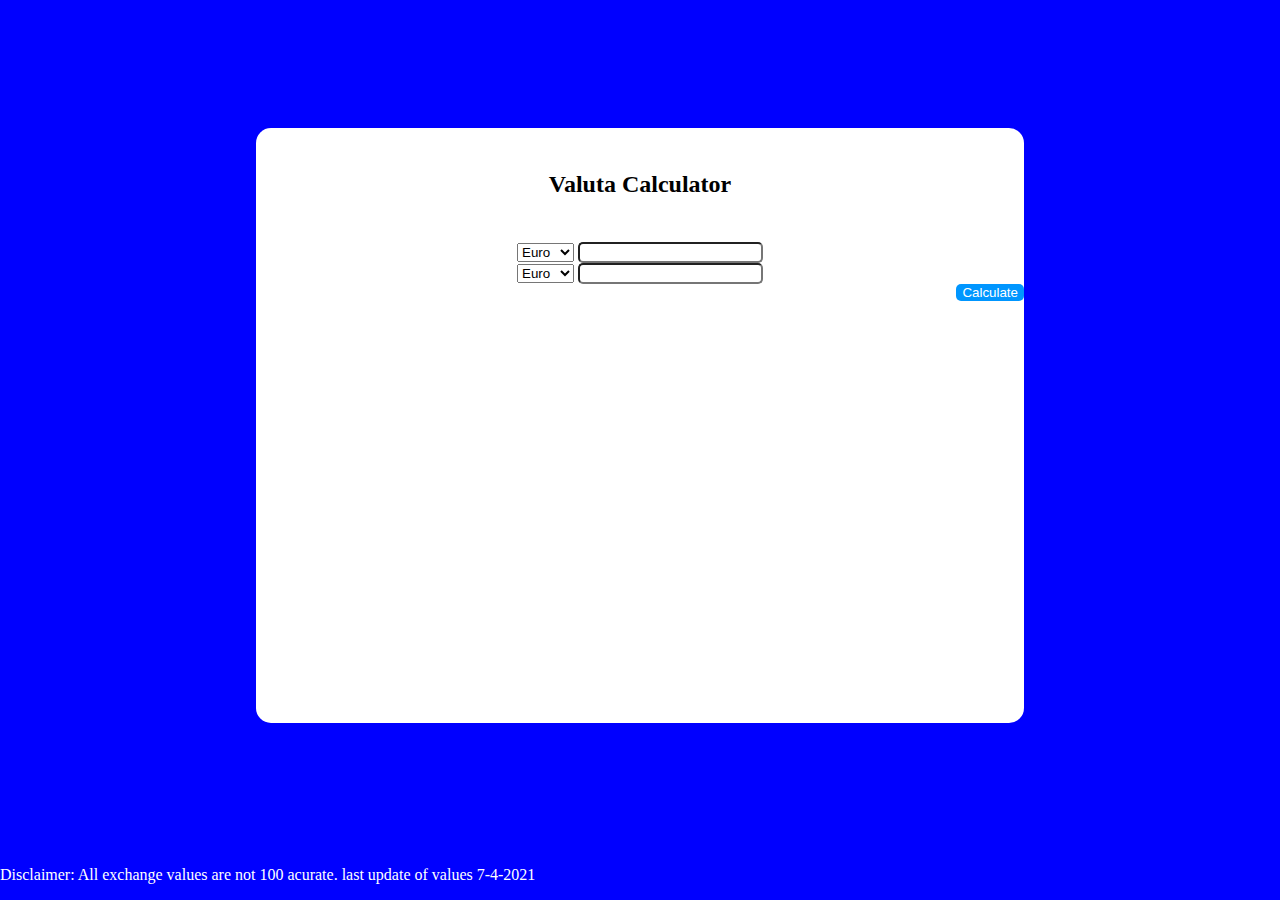
<file: projectHtmls/ValutaCalculator.html>
<!DOCTYPE html>
<html lang="nl">

<head>
    <meta charset="UTF-8">
    <meta http-equiv="X-UA-Compatible" content="IE=edge">
    <meta name="viewport" content="width=device-width, initial-scale=1.0">

    <link rel="stylesheet" href="../css/main.css">
    <link rel="stylesheet" href="../css/valutaCalculator.css">

    <title>iNDEX</title>
</head>

<body>
    <div class="center-div">
        <div class="main-div">
            <h2 class="box-title">Valuta Calculator</h2>
            <div class="input-div v1-div">
                <select class="v1-value">
                    <option value="eu">Euro</option>
                    <option value="usd">Dollar</option>
                </select>
                <input class="input v1-input" type="text">
            </div>
            <div class="input-div v2-div">
                <select class="v2-value">
                    <option value="eu">Euro</option>
                    <option value="usd">Dollar</option>
                </select>
                <input class="input v2-input" type="text">
            </div>
            <button class="btn btn-calculate">Calculate</button>
        </div>
    </div>
    <p>Disclaimer: All exchange values are not 100 acurate. last update of values 7-4-2021</p>
</body>
<script src="../js/valutaCalculator.js"></script>

</html>
</file>
<file: css/main.css>
body {
    background-color: var(--background);
}

.navbar,
.navbar code {
    background-color: var(--navbar-color);
    color: var(--navbar-text-color);
}

.footer {
    background-color: var(--footer-color);
}

.color1 {
    color: var(--color1)
}

.color2 {
    color: var(--color2);
}

.defaultPopUp {
    width: 55%;
    height: 50%;
    background-color: #2B2B2B;
    position: absolute; /*Can also be `fixed`*/
    left: 0;
    right: 0;
    top: 0;
    bottom: 0;
    margin: auto;
    /*Solves a problem in which the content is being cut when the div is smaller than its' wrapper:*/
    max-width: 100%;
    max-height: 100%;
    overflow: auto;
    animation: popDefaultBox 1s ease-in-out;
    padding: 2em 2em 2em 2em;
}

.defaultPopUp > h1, p {
    color: White;
}

.defaultPopUp > button {  
    color: White;
    background-color: rgb(91, 255, 112);
    padding: .5em .7em .5em .7em;
    font-size: auto;
    border-style: none;
    position: absolute;
    right:    2em;
    bottom:   2em;
}

.slideIn {
    animation: SlideInAnimation 1s ease-in-out;
}

@keyframes change-background {
    0% {
        background-color: #69b7eb;
    }
    50% {
        background-color: #b3dbd3;
    }
    100% {
        background-color: #f4d6db;
    }
}


@keyframes popDefaultBox {
    0% {
        width: 10%;
        height: 10%;
    }
    50% {
        width: 55%;
        height: 50%;
    }
}

@keyframes SlideInAnimation {
    from {
        position: relative;
        right: 500px;
    }
    to {
        position: relative;
        right: 0px;
    }
}
</file>
<file: css/theme.css>
.dark-theme {
    --navbar-color: #0f0f0f;
    --navbar-text-color: #67FF67;
    --background: #212121;
    --footer-color: #0f0f0f;
    --button-color: #262626;
    --button-text-color: deeppink;
    --color1: #ffb805;
    --color2: deeppink;
    --color3: ;
    --color4: ;
    --color5: ;
    --color6: ;
    --color7: ;
    --color8: ;
    --color9: ;
    --color10: ;
    --button-color1: var(--color1);
    --button-color2: var(--color2);
}

.light-theme {
    --navbar-color: #dedede;
    --navbar-text-color: #666666;
    --background: #ffffff;
    --footer-color: #666666;
    --button-color: #666666;
    --button-text-color: #454545;
    --color1: #666666;
    --color2: #666666;
    --color3: #666666;
    --color4: #666666;
    --color5: #666666;
    --color6: #666666;
    --color7: #666666;
    --color8: #666666;
    --color9: #666666;
    --color10: #666666;
    --button-color1: var(--color1);
    --button-color2: var(--color2);
}
</file>
<file: css/home.css>
body {
    background-color: var(--background);
}

.navbar,
.navbar code {
    background-color: var(--navbar-color);
    color: var(--navbar-text-color);
}

.project-btn {
    background-color: var(--button-color1)
}

.professionProfile-btn {
    background-color: var(--button-color2)
}

.footer {
    background-color: var(--footer-color);
}

.color1 {
    color: var(--color1)
}

.color2 {
    color: var(--color2);
}
</file>
<file: css/about.css>
.ContactSection {
    height: 100vh;
}

.center-div-contacts {
    text-align: center;
    margin-top: 50vh;
}

.center-div-contacts h3,
.center-div-contacts p {
    color: var(--color2);
    font-size: 3vh;
}
</file>
<file: css/professionProfile.css>
html {
    height: 100%;
}

body {
    height: 100%;
}

.commingSoon {
    height: 100vh;
    text-align: center;
}

.commingSoon h1 {
    margin-top: 50vh;
}
</file>
<file: css/pojects.css>
.btn {
    background-color: var(--button-color);
}

.btn p,
.btn h4,
.btn code {
    color: var(--button-text-color);
    background-color: transparent;
}

.color1 {
    color: var(--color1);
}

.color2 {
    color: var(--color2);
}
</file>
<file: css/bke.css>
* {
    margin: 0;
    padding: 10px;
}

html,
body {
    width: 100%;
    display: flex;
    flex-direction: column;
    align-items: center;
    font-family: "Courier New", Courier, monospace;
    background-color: #2b2b2b;
    color: white;
}

.board {
    padding: .2em;
    display: grid;
    grid-template-columns: repeat(3, 5em);
    grid-template-rows: repeat(3, 5em);
    background-color: #2f0151;
    border-radius: .9em;
}

.field {
    background-color: #6202a7;
    margin: .2em;
    border-radius: .5em;
    text-align: center;
    color: white;
    font-family: 'Courier New', Courier, monospace;
}

.addplayersFrame {
    display: grid;
    justify-content: center;
    grid-template-columns: 14em 10em;
    grid-template-rows: 3em;
    width: 16.6vh;
    padding: 0;
}


/* Add correct CSS here for a grid overview */
</file>
<file: css/projectPageMain.css>
.projectButton {
    background-color: rgb(45, 221, 98);
    border-radius: 5px;
    border: none;
    color: white;
}

.white-text {
    color: white;
    margin: 16px;
}

.video-x2-container {
    display: flex;
    flex-direction: column;
}

.video-x2-container > div {
    margin-left: 16px;
}

.video-x2-container > div > .white-text {
    margin-left: 0;
}
</file>
<file: css/valutaCalculator.css>
html {
    height: 100%;
}

body {
    height: 100%;
    padding: 0;
    margin: 0;
    background-color: blue;
    animation: colors 10s infinite;
    display: flex;
    flex-direction: column;
}

.center-div {
    height: 100%;
    display: flex;
    flex: 1;
    justify-content: center;
    align-items: center;
}

.main-div {
    height: 70%;
    width: 60%;
    background-color: white;
    border-radius: 15px;
    box-shadow: 45px;
    text-align: center;
}

.box-title {
    text-align: center;
    padding: 1em;
}

.input {
    border-radius: 5px;
}

.btn-calculate {
    border-radius: 5px;
    border: none;
    background-color: #0096FF;
    color: white;
    float: right;
}

@keyframes colors {
    0% {
        background-color: #29cdff;
    }
    50% {
        background-color: #2994ff;
    }
    100% {
        background-color: #29cdff;
    }
}
</file>
